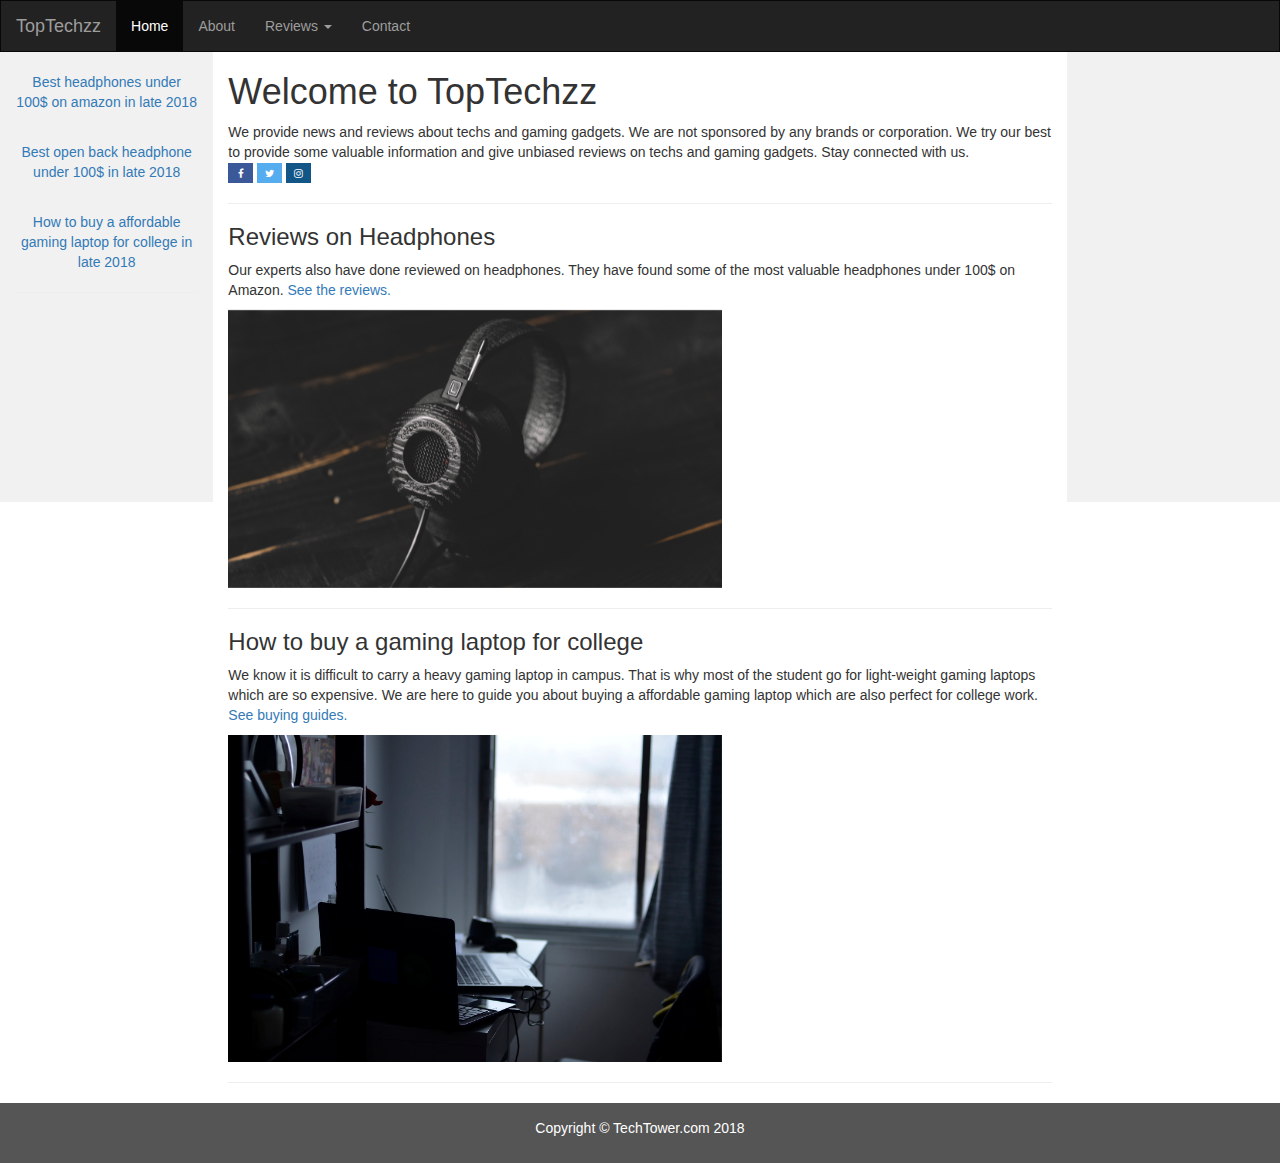
<file: index.html>
<!DOCTYPE html>
<html lang="en">
<head>
  <title>TopTechzz- Best tech reviews and buying guides</title>
  <meta charset="utf-8">
  <meta name="viewport" content="width=device-width, initial-scale=1">
  <link rel="stylesheet" href="https://maxcdn.bootstrapcdn.com/bootstrap/3.3.7/css/bootstrap.min.css">
  <script src="https://ajax.googleapis.com/ajax/libs/jquery/3.3.1/jquery.min.js"></script>
  <script src="https://maxcdn.bootstrapcdn.com/bootstrap/3.3.7/js/bootstrap.min.js"></script>
  <link rel="stylesheet" href="https://cdnjs.cloudflare.com/ajax/libs/font-awesome/4.7.0/css/font-awesome.min.css">
  <link href="html/css/style.css" rel="stylesheet" />
  <style>
    /* Remove the navbar's default margin-bottom and rounded borders */ 
    .navbar {
      margin-bottom: 0;
      border-radius: 0;
    }
    
    /* Set height of the grid so .sidenav can be 100% (adjust as needed) */
    .row.content {height: 450px}
    
    /* Set gray background color and 100% height */
    .sidenav {
      padding-top: 20px;
      background-color: #f1f1f1;
      height: 100%;
    }
    
    /* Set black background color, white text and some padding */
    footer {
      background-color: #555;
      color: white;
      padding: 15px;
    }
    
    /* On small screens, set height to 'auto' for sidenav and grid */
    @media screen and (max-width: 767px) {
      .sidenav {
        height: auto;
        padding: 15px;
      }
      .row.content {height:auto;} 
    }
  </style>
</head>
<body>

<nav class="navbar navbar-inverse">
  <div class="container-fluid">
    <div class="navbar-header">
      <button type="button" class="navbar-toggle" data-toggle="collapse" data-target="#myNavbar">
        <span class="icon-bar"></span>
        <span class="icon-bar"></span>
        <span class="icon-bar"></span>                        
      </button>
      <a class="navbar-brand" href="index.html">TopTechzz</a>
    </div>
    <div class="collapse navbar-collapse" id="myNavbar">
      <ul class="nav navbar-nav">
        <li class="active"><a href="index.html">Home</a></li>
        <li><a href="html/newabout.html">About</a></li>
        <li class="dropdown">
        <a class="dropdown-toggle" data-toggle="dropdown" href="#">Reviews
        <span class="caret"></span></a>
        <ul class="dropdown-menu">
          <li><a href="html/bestheadphones.html" id="linkcolor">Best headphones under 100$ <br>on amazon in late 2018</a></li>
		  <hr>
          <li><a href="html/bestopenbackheadphone.html" id="linkcolor">Best open-back headphone under <br>100$ on amazon in late 2018</a></li>
		  <hr>
          <li><a href="html/laptops.html" id="linkcolor">How to buy a affordable gaming laptop for college in late 2018</a></li>
		  <hr>
        </ul>
      </li>
        <li><a href="html/contracts.html">Contact</a></li>
      </ul>
      <ul  class="nav navbar-nav navbar-right">
        
      </ul>
    </div>
  </div>
</nav>
  
<div class="container-fluid text-center">    
  <div class="row content">
    <div class="col-sm-2 sidenav">
      <p><a href="html/bestheadphones.html">Best headphones under 100$ on amazon in late 2018 </a></p>
	  <br>
      <p><a href="html/bestopenbackheadphone.html">Best open back headphone under 100$ in late 2018 </a></p>
	  </br>
      <p><a href="html/laptops.html">How to buy a affordable gaming laptop for college in late 2018</a></p>
	  <hr>
    </div>
    <div class="col-sm-8 text-left"> 
      <h1>Welcome to TopTechzz</h1>
      <p>We provide news and reviews about techs and gaming gadgets. 
	  We are not sponsored by any brands or corporation. 
	  We try our best to provide some valuable information and give unbiased reviews 
	  on techs and gaming gadgets. Stay connected with us.<br>
	  <a href="https://www.facebook.com/toptechsandgaminggadgets/" class="fa fa-facebook"></a>
	  <a href="https://twitter.com/AndTechs" class="fa fa-twitter"></a>
	  <a href="https://www.instagram.com/_ctgg_" class="fa fa-instagram"></a></br></p>
	  <hr>
	  <h3>Reviews on Headphones</h3>
	  <p> Our experts also have done reviewed on headphones. They have found some of the most valuable headphones under 100$ on Amazon.<a href="bestheadphones.html"> See the reviews.<a></p> 
	  	<div class="container-responsive">
			<a href="bestheadphones.html"><img src="headphone.jpg" alt="Avatar" class="img-responsive"></a>
			<div class="middle">
				<div class="text"><a href="html/bestheadphones.html" style="color:white">See Reviews</a></div>
			</div>
	    </div>
		<hr>
	<h3>How to buy a gaming laptop for college</h3>
      <p>We know it is difficult to carry a heavy gaming laptop in campus. That is why most of the student go for light-weight gaming laptops which are so expensive. We are here to guide you about buying a affordable gaming laptop which are also perfect for college work.<a href="laptops.html"> See buying guides.</a></p>
	  <div class="container-responsive">
		<a href="#"><img src="img/home.jpeg" alt="Avatar" class="img-responsive"></a>
		<div class="middle">
			<div class="text"><a href="html/laptops.html" style="color:white">See Buying Guides</a></div>
		</div>
	  </div>
	  <hr>
    </div>
	<script type="text/javascript">
amzn_assoc_placement = "adunit0";
amzn_assoc_search_bar = "false";
amzn_assoc_tracking_id = "fahim4292-20";
amzn_assoc_ad_mode = "manual";
amzn_assoc_ad_type = "smart";
amzn_assoc_marketplace = "amazon";
amzn_assoc_region = "US";
amzn_assoc_title = "Best headphone picks";
amzn_assoc_asins = "B01E3SNO1G,B00L1LXOWS,B01M7NCT5O,B06WRMZZ45";
amzn_assoc_linkid = "ec575bc7cd4386356b178ba053d19e6e";
	</script>
	<script src="//z-na.amazon-adsystem.com/widgets/onejs?MarketPlace=US"></script>
    <div class="col-sm-2 sidenav">

  </div>
</div>
</div>

<footer class="container-fluid text-center">
  <p>Copyright &copy TechTower.com 2018</p>
</footer>

</body>
</html>
</file>
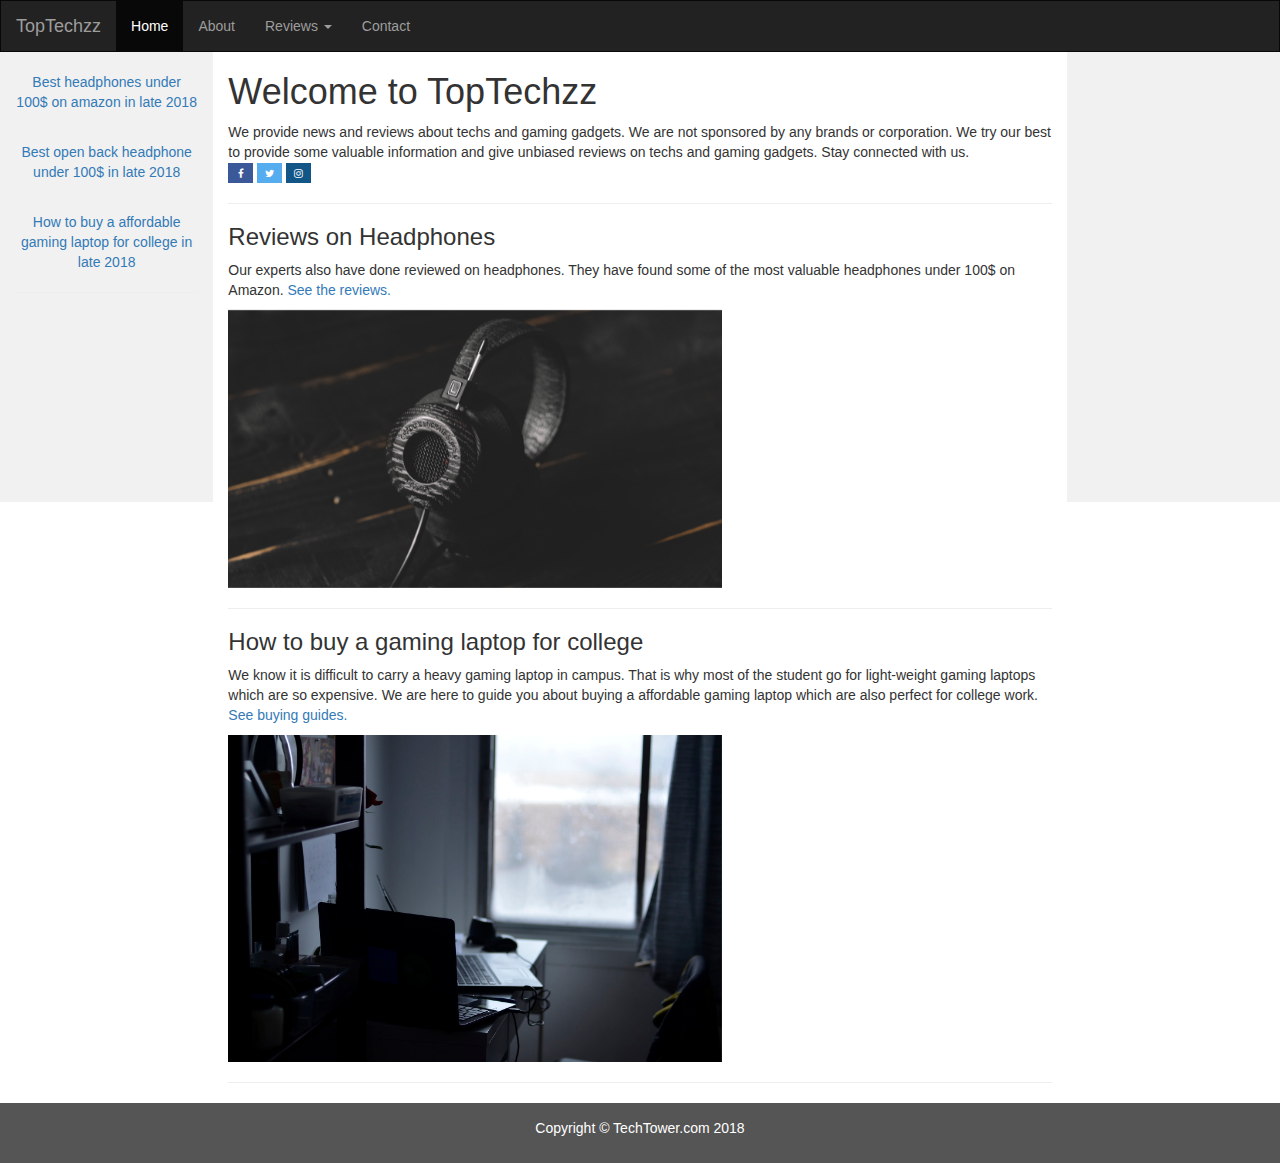
<file: html/index.html>
<!DOCTYPE html>
<html lang="en">
<head>
  <title>TopTechzz- Best tech reviews and buying guides</title>
  <meta charset="utf-8">
  <meta name="viewport" content="width=device-width, initial-scale=1">
  <link rel="stylesheet" href="https://maxcdn.bootstrapcdn.com/bootstrap/3.3.7/css/bootstrap.min.css">
  <script src="https://ajax.googleapis.com/ajax/libs/jquery/3.3.1/jquery.min.js"></script>
  <script src="https://maxcdn.bootstrapcdn.com/bootstrap/3.3.7/js/bootstrap.min.js"></script>
  <link rel="stylesheet" href="https://cdnjs.cloudflare.com/ajax/libs/font-awesome/4.7.0/css/font-awesome.min.css">
  <link href="css/style.css" rel="stylesheet" />
  <style>
    /* Remove the navbar's default margin-bottom and rounded borders */ 
    .navbar {
      margin-bottom: 0;
      border-radius: 0;
    }
    
    /* Set height of the grid so .sidenav can be 100% (adjust as needed) */
    .row.content {height: 450px}
    
    /* Set gray background color and 100% height */
    .sidenav {
      padding-top: 20px;
      background-color: #f1f1f1;
      height: 100%;
    }
    
    /* Set black background color, white text and some padding */
    footer {
      background-color: #555;
      color: white;
      padding: 15px;
    }
    
    /* On small screens, set height to 'auto' for sidenav and grid */
    @media screen and (max-width: 767px) {
      .sidenav {
        height: auto;
        padding: 15px;
      }
      .row.content {height:auto;} 
    }
  </style>
</head>
<body>

<nav class="navbar navbar-inverse">
  <div class="container-fluid">
    <div class="navbar-header">
      <button type="button" class="navbar-toggle" data-toggle="collapse" data-target="#myNavbar">
        <span class="icon-bar"></span>
        <span class="icon-bar"></span>
        <span class="icon-bar"></span>                        
      </button>
      <a class="navbar-brand" href="index.html">TopTechzz</a>
    </div>
    <div class="collapse navbar-collapse" id="myNavbar">
      <ul class="nav navbar-nav">
        <li class="active"><a href="index.html">Home</a></li>
        <li><a href="newabout.html">About</a></li>
        <li class="dropdown">
        <a class="dropdown-toggle" data-toggle="dropdown" href="#">Reviews
        <span class="caret"></span></a>
        <ul class="dropdown-menu">
          <li><a href="bestheadphones.html" id="linkcolor">Best headphones under 100$ <br>on amazon in late 2018</a></li>
		  <hr>
          <li><a href="bestopenbackheadphone.html" id="linkcolor">Best open-back headphone under <br>100$ on amazon in late 2018</a></li>
		  <hr>
          <li><a href="laptops.html" id="linkcolor">How to buy a affordable gaming laptop for college in late 2018</a></li>
		  <hr>
        </ul>
      </li>
        <li><a href="contracts.html">Contact</a></li>
      </ul>
      <ul  class="nav navbar-nav navbar-right">
        
      </ul>
    </div>
  </div>
</nav>
  
<div class="container-fluid text-center">    
  <div class="row content">
    <div class="col-sm-2 sidenav">
      <p><a href="bestheadphones.html">Best headphones under 100$ on amazon in late 2018 </a></p>
	  <br>
      <p><a href="bestopenbackheadphone.html">Best open back headphone under 100$ in late 2018 </a></p>
	  </br>
      <p><a href="laptops.html">How to buy a affordable gaming laptop for college in late 2018</a></p>
	  <hr>
    </div>
    <div class="col-sm-8 text-left"> 
      <h1>Welcome to TopTechzz</h1>
      <p>We provide news and reviews about techs and gaming gadgets. 
	  We are not sponsored by any brands or corporation. 
	  We try our best to provide some valuable information and give unbiased reviews 
	  on techs and gaming gadgets. Stay connected with us.<br>
	  <a href="https://www.facebook.com/toptechsandgaminggadgets/" class="fa fa-facebook"></a>
	  <a href="https://twitter.com/AndTechs" class="fa fa-twitter"></a>
	  <a href="https://www.instagram.com/_ctgg_" class="fa fa-instagram"></a></br></p>
	  <hr>
	  <h3>Reviews on Headphones</h3>
	  <p> Our experts also have done reviewed on headphones. They have found some of the most valuable headphones under 100$ on Amazon.<a href="bestheadphones.html"> See the reviews.<a></p> 
	  	<div class="container-responsive">
			<a href="bestheadphones.html"><img src="headphone.jpg" alt="Avatar" class="img-responsive"></a>
			<div class="middle">
				<div class="text"><a href="bestheadphones.html" style="color:white">See Reviews</a></div>
			</div>
	    </div>
		<hr>
	<h3>How to buy a gaming laptop for college</h3>
      <p>We know it is difficult to carry a heavy gaming laptop in campus. That is why most of the student go for light-weight gaming laptops which are so expensive. We are here to guide you about buying a affordable gaming laptop which are also perfect for college work.<a href="laptops.html"> See buying guides.</a></p>
	  <div class="container-responsive">
		<a href="#"><img src="img/home.jpeg" alt="Avatar" class="img-responsive"></a>
		<div class="middle">
			<div class="text"><a href="laptops.html" style="color:white">See Buying Guides</a></div>
		</div>
	  </div>
	  <hr>
    </div>
	
    <div class="col-sm-2 sidenav">
      <script type="text/javascript">
amzn_assoc_placement = "adunit0";
amzn_assoc_search_bar = "true";
amzn_assoc_tracking_id = "fahim4292-20";
amzn_assoc_search_bar_position = "bottom";
amzn_assoc_ad_mode = "search";
amzn_assoc_ad_type = "smart";
amzn_assoc_marketplace = "amazon";
amzn_assoc_region = "US";
amzn_assoc_title = "Shop Related Products";
amzn_assoc_default_search_phrase = "headphones";
amzn_assoc_default_category = "Electronics";
amzn_assoc_linkid = "78c97d19106bb1ee9aaa662682aa8496";
amzn_assoc_default_browse_node = "172282";
</script>
<script src="//z-na.amazon-adsystem.com/widgets/onejs?MarketPlace=US"></script>
  </div>
</div>
</div>

<footer class="container-fluid text-center">
  <p>Copyright &copy TechTower.com 2018</p>
</footer>

</body>
</html>
</file>
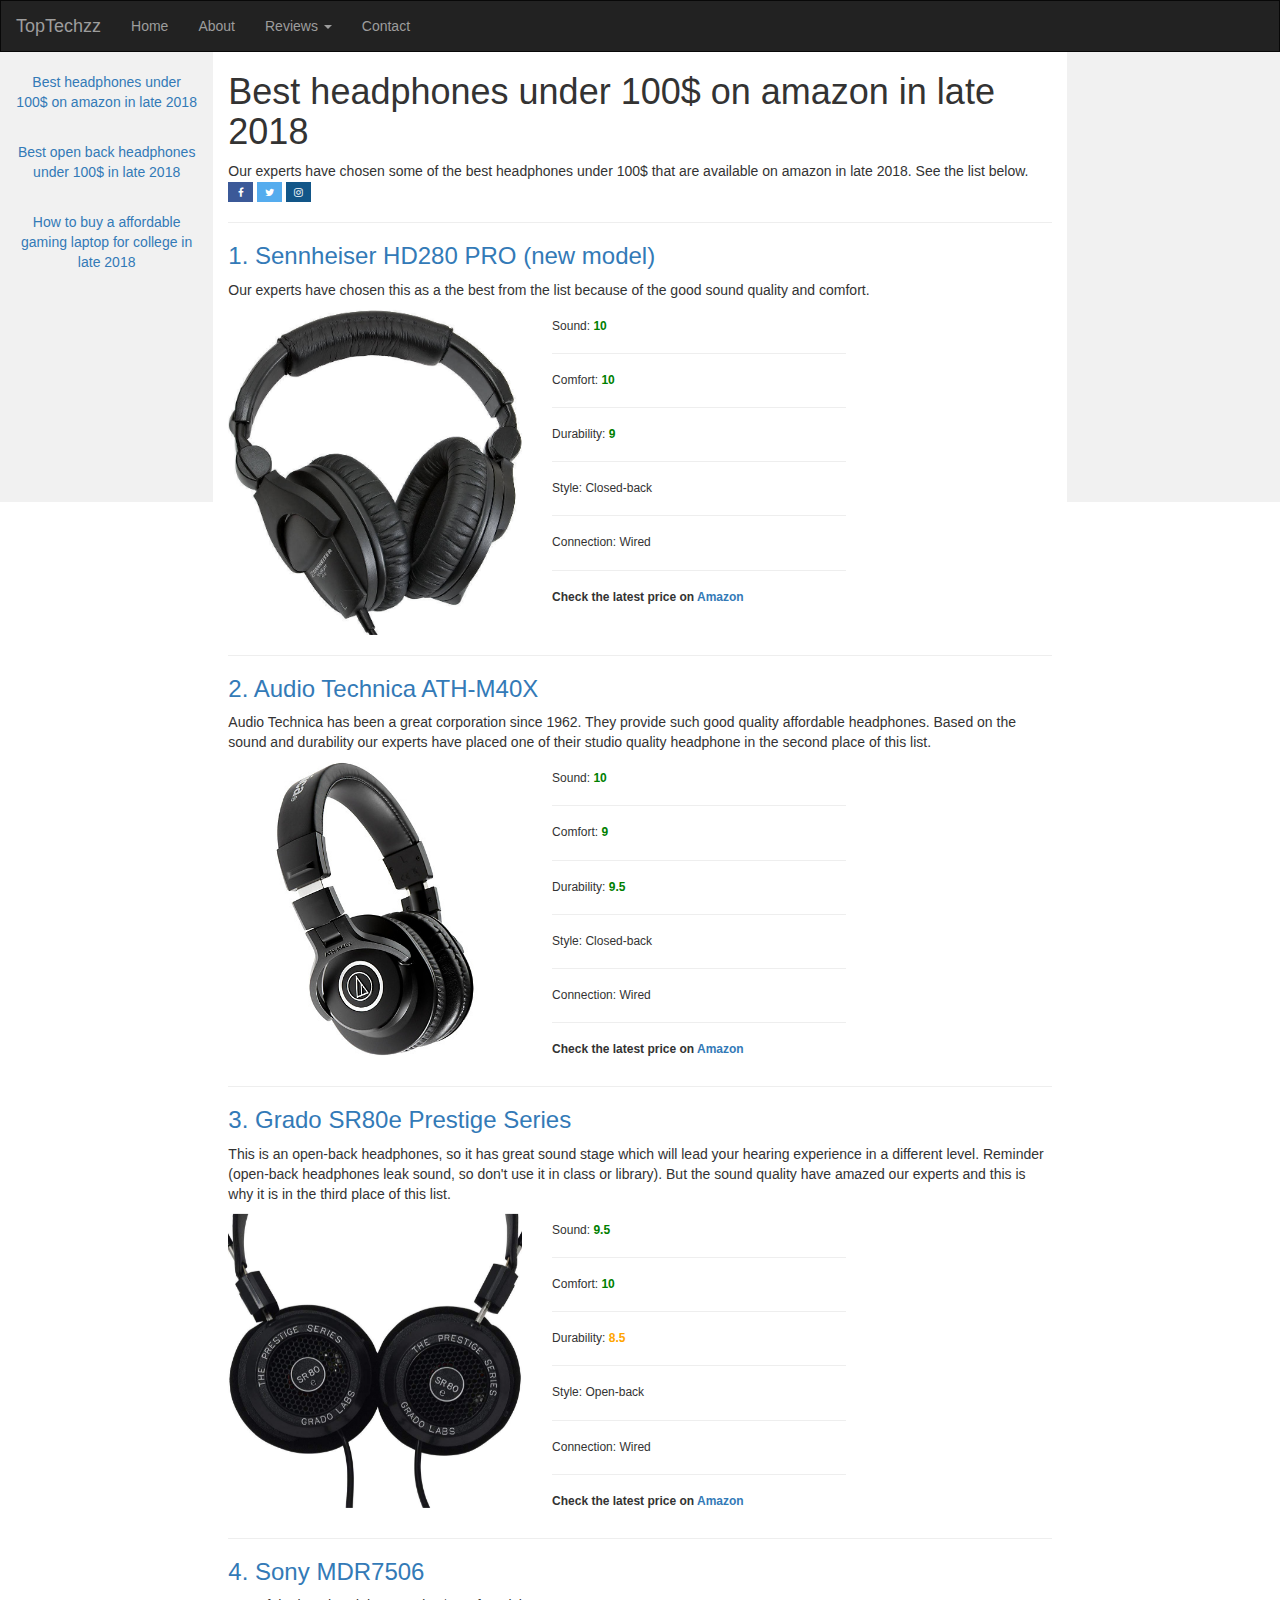
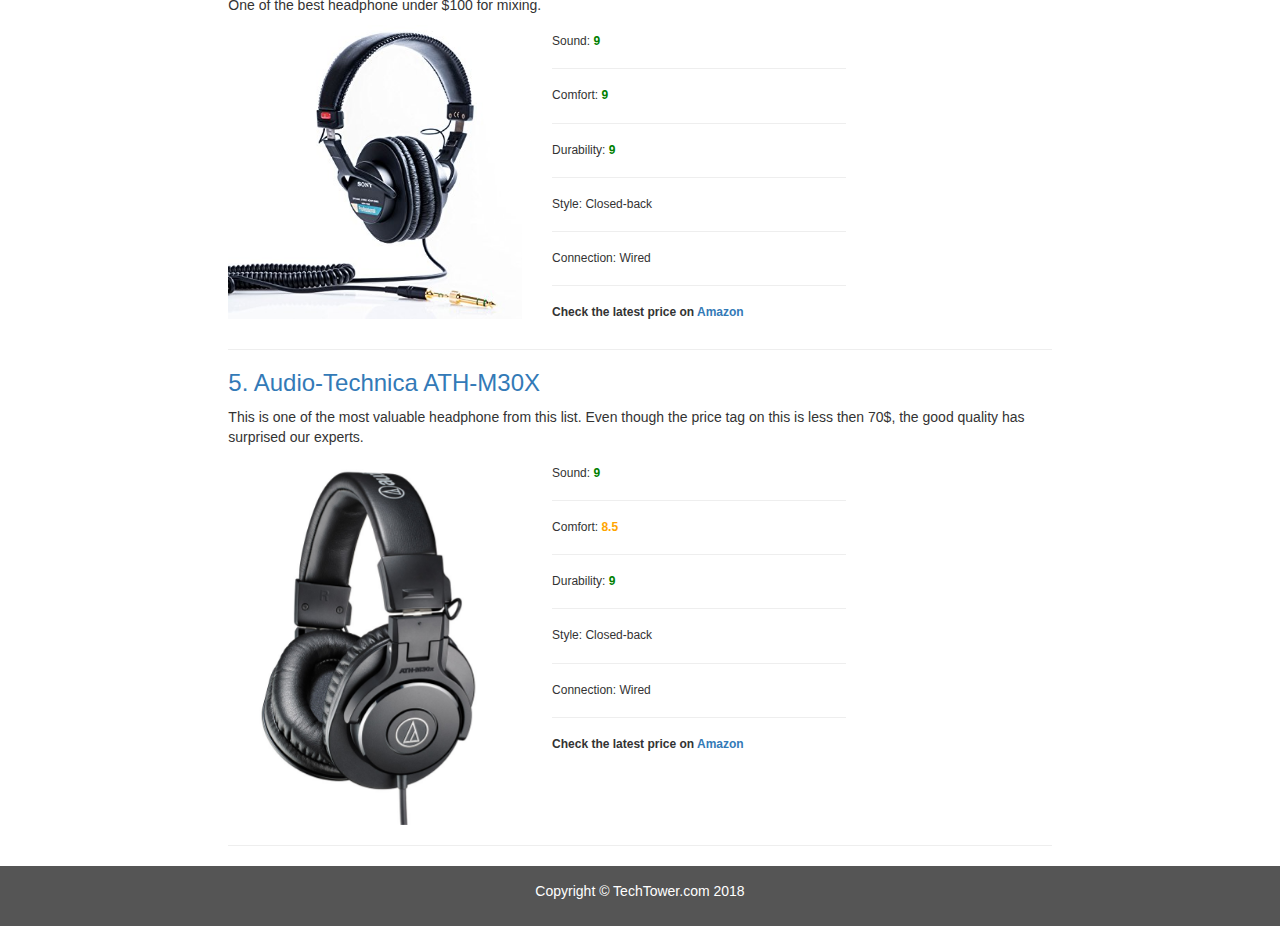
<file: html/bestheadphones.html>
<!DOCTYPE html>
<html lang="en">
<head>
  <title>Best headphones under 100$ on amazon in late 2018 </title>
  <meta charset="utf-8">
  <meta name="viewport" content="width=device-width, initial-scale=1">
  <link rel="stylesheet" href="https://maxcdn.bootstrapcdn.com/bootstrap/3.3.7/css/bootstrap.min.css">
  <script src="https://ajax.googleapis.com/ajax/libs/jquery/3.3.1/jquery.min.js"></script>
  <script src="https://maxcdn.bootstrapcdn.com/bootstrap/3.3.7/js/bootstrap.min.js"></script>
  <link rel="stylesheet" href="https://cdnjs.cloudflare.com/ajax/libs/font-awesome/4.7.0/css/font-awesome.min.css">
  <link href="css/bestheadphones.css" rel="stylesheet" />
  <style>
    /* Remove the navbar's default margin-bottom and rounded borders */ 
    .navbar {
      margin-bottom: 0;
      border-radius: 0;
    }
    
    /* Set height of the grid so .sidenav can be 100% (adjust as needed) */
    .row.content {height: 450px}
    
    /* Set gray background color and 100% height */
    .sidenav {
      padding-top: 20px;
      background-color: #f1f1f1;
      height: 100%;
    }
    
    /* Set black background color, white text and some padding */
    footer {
      background-color: #555;
      color: white;
      padding: 15px;
    }
    
    /* On small screens, set height to 'auto' for sidenav and grid */
    @media screen and (max-width: 767px) {
      .sidenav {
        height: auto;
        padding: 15px;
      }
      .row.content {height:auto;} 
    }
  </style>
</head>
<body>
<nav class="navbar navbar-inverse">
  <div class="container-fluid">
    <div class="navbar-header">
      <button type="button" class="navbar-toggle" data-toggle="collapse" data-target="#myNavbar">
        <span class="icon-bar"></span>
        <span class="icon-bar"></span>
        <span class="icon-bar"></span>                        
      </button>
      <a class="navbar-brand" href="index.html">TopTechzz</a>
    </div>
    <div class="collapse navbar-collapse" id="myNavbar">
      <ul class="nav navbar-nav">
        <li><a href="index.html">Home</a></li>
        <li><a href="newabout.html">About</a></li>
        <li class="dropdown">
        <a class="dropdown-toggle" data-toggle="dropdown" href="#">Reviews
        <span class="caret"></span></a>
        <ul class="dropdown-menu">
          <li><a href="bestheadphones.html" id="linkcolor">Best headphones under 100$ <br>on amazon in late 2018</a></li>
		  <hr>
          <li><a href="bestopenbackheadphone.html" id="linkcolor">Best open-back headphone under <br>100$ on amazon in late 2018</a></li>
		  <hr>
          <li><a href="laptops.html" id="linkcolor">How to buy a affordable gaming laptop for college in late 2018</a></li>
		  <hr>
        </ul>
      </li>
        <li><a href="contracts.html">Contact</a></li>
      </ul>
      <ul  class="nav navbar-nav navbar-right">
        
      </ul>
    </div>
  </div>
</nav>
<div class="container-fluid text-center">    
  <div class="row content">
    <div class="col-sm-2 sidenav">
      <p><a href="bestheadphones.html">Best headphones under 100$ on amazon in late 2018 </a></p>
	  <br>
      <p><a href="bestopenbackheadphone.html">Best open back headphones under 100$ in late 2018 </a></p>
	  </br>
      <p><a href="laptops.html">How to buy a affordable gaming laptop for college in late 2018</a></p>
    </div>
    <div class="col-sm-8 text-left"> 
      <h1>Best headphones under 100$ on amazon in late 2018 </h1>
	  <p>Our experts have chosen some of the best headphones under 100$ that are available on amazon in late 2018.
	  See the list below.<br>
	  <a href="https://www.facebook.com/toptechsandgaminggadgets/" class="fa fa-facebook"></a>
	  <a href="https://twitter.com/AndTechs" class="fa fa-twitter"></a>
	  <a href="https://www.instagram.com/_ctgg_" class="fa fa-instagram"></a></br></p>
      <hr>
      <h3><a href="https://www.amazon.com/gp/product/B000065BPB/ref=as_li_tl?ie=UTF8&camp=1789&creative=9325&creativeASIN=B000065BPB&linkCode=as2&tag=fahim4292-20&linkId=446fb394a68bd5a0684ba7728aa25877">1. Sennheiser HD280 PRO (new model)</a></h3>
      <p>Our experts have chosen this as a the best from the list because of the good sound quality and comfort.</p>
	  <div class="container-responsive">
		<div class="row">
		<div class="col-sm-6">
		<a href="https://www.amazon.com/gp/product/B000065BPB/ref=as_li_tl?ie=UTF8&camp=1789&creative=9325&creativeASIN=B000065BPB&linkCode=as2&tag=fahim4292-20&linkId=446fb394a68bd5a0684ba7728aa25877"><img src="headphones/sennheiser280.jpg" alt="SennheiserHD280pro" class="img-responsive"> </a>
		<div class="middle">
			<div class="text"><a href="https://www.amazon.com/gp/product/B000065BPB/ref=as_li_tl?ie=UTF8&camp=1789&creative=9325&creativeASIN=B000065BPB&linkCode=as2&tag=fahim4292-20&linkId=446fb394a68bd5a0684ba7728aa25877" style="color:white">See price on Amazon</a></div>
		</div>
		</div>
		<div class="col-sm-6">
		<h6>Sound: <font color="green"><strong>10</strong></font></h4>
		<hr>
		<h6>Comfort: <font color="green"><strong>10</strong></font></h4>
		<hr>
		<h6>Durability: <font color="green"><strong>9</strong></font></h4>
		<hr>
		<h6>Style: Closed-back</h4>
		<hr>
		<h6>Connection: Wired</h4>
		<hr>
		<h6><strong>Check the latest price on <a href="https://www.amazon.com/gp/product/B000065BPB/ref=as_li_tl?ie=UTF8&camp=1789&creative=9325&creativeASIN=B000065BPB&linkCode=as2&tag=fahim4292-20&linkId=446fb394a68bd5a0684ba7728aa25877"> Amazon</a></strong></h4>
		
		</div>
		</div>
	   
	  </div>
	  <hr>
	  <h3><a href="https://www.amazon.com/gp/product/B00HVLUR54/ref=as_li_qf_asin_il_tl?ie=UTF8&tag=fahim4292-20&creative=9325&linkCode=as2&creativeASIN=B00HVLUR54&linkId=eaaefd129734ad435bab054f043f48e7">2. Audio Technica ATH-M40X</a></h3>
	  <p> Audio Technica has been a great corporation since 1962. They provide such good quality affordable headphones. Based on the sound and durability our experts have placed one of their studio quality headphone in the second place of this list.</p> 
	  	<div class="container-responsive">
		<div class="row">
		<div class="col-sm-6">
		<a href="https://www.amazon.com/gp/product/B00HVLUR54/ref=as_li_qf_asin_il_tl?ie=UTF8&tag=fahim4292-20&creative=9325&linkCode=as2&creativeASIN=B00HVLUR54&linkId=eaaefd129734ad435bab054f043f48e7"><img src="headphones/audiotechniacam40x.jpg" alt="Audio-TechnicaATH-M40X" class="img-responsive"> </a>
		<div class="middle">
			<div class="text"><a href="https://www.amazon.com/gp/product/B00HVLUR54/ref=as_li_qf_asin_il_tl?ie=UTF8&tag=fahim4292-20&creative=9325&linkCode=as2&creativeASIN=B00HVLUR54&linkId=eaaefd129734ad435bab054f043f48e7" style="color:white">See price on Amazon</a></div>
		</div>
		</div>
		<div class="col-sm-6">
		<h6>Sound: <font color="green"><strong>10</strong></font></h4>
		<hr>
		<h6>Comfort: <font color="green"><strong>9</strong></font></h4>
		<hr>
		<h6>Durability: <font color="green"><strong>9.5</strong></font></h4>
		<hr>
		<h6>Style: Closed-back</h4>
		<hr>
		<h6>Connection: Wired</h4>
		<hr>
		<h6><strong>Check the latest price on <a href="https://www.amazon.com/gp/product/B00HVLUR54/ref=as_li_qf_asin_il_tl?ie=UTF8&tag=fahim4292-20&creative=9325&linkCode=as2&creativeASIN=B00HVLUR54&linkId=eaaefd129734ad435bab054f043f48e7"> Amazon</a></strong></h4>
		
		</div>
		</div>
	    </div>
		<hr>
		<h3><a href="https://www.amazon.com/gp/product/B00L1LXOWS/ref=as_li_qf_asin_il_tl?ie=UTF8&tag=fahim4292-20&creative=9325&linkCode=as2&creativeASIN=B00L1LXOWS&linkId=fe478a213ef74ce3025d7cc6ece02076">3. Grado SR80e Prestige Series</a></h3>
		<p> This is an open-back headphones, so it has great sound stage which will lead your hearing experience in a different level. Reminder (open-back headphones leak sound, so don't use it in class or library). But the sound quality have amazed our experts and this is why it is in the third place of this list.</p> 
	  	<div class="container-responsive">
		<div class="row">
		<div class="col-sm-6">
		<a href="https://www.amazon.com/gp/product/B00L1LXOWS/ref=as_li_qf_asin_il_tl?ie=UTF8&tag=fahim4292-20&creative=9325&linkCode=as2&creativeASIN=B00L1LXOWS&linkId=fe478a213ef74ce3025d7cc6ece02076"><img src="headphones/grado.jpg" alt="GradoSR80" class="img-responsive"> </a>
		<div class="middle">
			<div class="text"><a href="https://www.amazon.com/gp/product/B00L1LXOWS/ref=as_li_qf_asin_il_tl?ie=UTF8&tag=fahim4292-20&creative=9325&linkCode=as2&creativeASIN=B00L1LXOWS&linkId=fe478a213ef74ce3025d7cc6ece02076" style="color:white">See price on Amazon</a></div>
		</div>
		</div>
		<div class="col-sm-6">
		<h6>Sound: <font color="green"><strong>9.5</strong></font></h4>
		<hr>
		<h6>Comfort: <font color="green"><strong>10</strong></font></h4>
		<hr>
		<h6>Durability: <font color="orange"><strong>8.5</strong></font></h4>
		<hr>
		<h6>Style: Open-back</h4>
		<hr>
		<h6>Connection: Wired</h4>
		<hr>
		<h6><strong>Check the latest price on <a href="https://www.amazon.com/gp/product/B00L1LXOWS/ref=as_li_qf_asin_il_tl?ie=UTF8&tag=fahim4292-20&creative=9325&linkCode=as2&creativeASIN=B00L1LXOWS&linkId=fe478a213ef74ce3025d7cc6ece02076"> Amazon</a></strong></h4>
		
		</div>
		</div>
	    </div>
		<hr>
		<h3><a href="https://www.amazon.com/gp/product/B000AJIF4E/ref=as_li_qf_asin_il_tl?ie=UTF8&tag=fahim4292-20&creative=9325&linkCode=as2&creativeASIN=B000AJIF4E&linkId=7758af94f6995ced86eaaaf5b5ebbe9e">4. Sony MDR7506</a></h3>
		<p>One of the best headphone under $100 for mixing.</p> 
	  	<div class="container-responsive">
		<div class="row">
		<div class="col-sm-6">
		<a href="https://www.amazon.com/gp/product/B000AJIF4E/ref=as_li_qf_asin_il_tl?ie=UTF8&tag=fahim4292-20&creative=9325&linkCode=as2&creativeASIN=B000AJIF4E&linkId=7758af94f6995ced86eaaaf5b5ebbe9e"><img src="headphones/sonymdr.jpg" alt="SonyMDR7506" class="img-responsive"> </a>
		<div class="middle">
			<div class="text"><a href="https://www.amazon.com/gp/product/B000AJIF4E/ref=as_li_qf_asin_il_tl?ie=UTF8&tag=fahim4292-20&creative=9325&linkCode=as2&creativeASIN=B000AJIF4E&linkId=7758af94f6995ced86eaaaf5b5ebbe9e" style="color:white">See price on Amazon</a></div>
		</div>
		</div>
		<div class="col-sm-6">
		<h6>Sound: <font color="green"><strong>9</strong></font></h4>
		<hr>
		<h6>Comfort: <font color="green"><strong>9</strong></font></h4>
		<hr>
		<h6>Durability: <font color="green"><strong>9</strong></font></h4>
		<hr>
		<h6>Style: Closed-back</h4>
		<hr>
		<h6>Connection: Wired</h4>
		<hr>
		<h6><strong>Check the latest price on <a href="https://www.amazon.com/gp/product/B000AJIF4E/ref=as_li_qf_asin_il_tl?ie=UTF8&tag=fahim4292-20&creative=9325&linkCode=as2&creativeASIN=B000AJIF4E&linkId=7758af94f6995ced86eaaaf5b5ebbe9e"> Amazon</a></strong></h4>
		
		</div>
		</div>
	    </div>
		<hr>
		<h3><a href="https://www.amazon.com/gp/product/B00HVLUQW8/ref=as_li_qf_asin_il_tl?ie=UTF8&tag=fahim4292-20&creative=9325&linkCode=as2&creativeASIN=B00HVLUQW8&linkId=0790180af050037ed129d6842e44402d">5. Audio-Technica ATH-M30X</a></h3>
		<p>This is one of the most valuable headphone from this list. Even though the price tag on this is less then 70$, the good quality has surprised our experts.</p> 
	  	<div class="container-responsive">
		<div class="row">
		<div class="col-sm-6">
		<a href="https://www.amazon.com/gp/product/B00HVLUQW8/ref=as_li_qf_asin_il_tl?ie=UTF8&tag=fahim4292-20&creative=9325&linkCode=as2&creativeASIN=B00HVLUQW8&linkId=0790180af050037ed129d6842e44402d"><img src="headphones/m30x.jpg" alt="Audio-TechnicaATH-M30X" class="img-responsive"> </a>
		<div class="middle">
			<div class="text"><a href="https://www.amazon.com/gp/product/B00HVLUQW8/ref=as_li_qf_asin_il_tl?ie=UTF8&tag=fahim4292-20&creative=9325&linkCode=as2&creativeASIN=B00HVLUQW8&linkId=0790180af050037ed129d6842e44402d" style="color:white">See price on Amazon</a></div>
		</div>
		</div>
		<div class="col-sm-6">
		<h6>Sound: <font color="green"><strong>9</strong></font></h4>
		<hr>
		<h6>Comfort: <font color="orange"><strong>8.5</strong></font></h4>
		<hr>
		<h6>Durability: <font color="green"><strong>9</strong></font></h4>
		<hr>
		<h6>Style: Closed-back</h4>
		<hr>
		<h6>Connection: Wired</h4>
		<hr>
		<h6><strong>Check the latest price on <a href="https://www.amazon.com/gp/product/B00HVLUQW8/ref=as_li_qf_asin_il_tl?ie=UTF8&tag=fahim4292-20&creative=9325&linkCode=as2&creativeASIN=B00HVLUQW8&linkId=0790180af050037ed129d6842e44402d"> Amazon</a></strong></h4>
		
		</div>
		</div>
	    </div>
		<hr>
    </div>
	
    <div class="col-sm-2 sidenav">
		      <script type="text/javascript">
amzn_assoc_placement = "adunit0";
amzn_assoc_search_bar = "true";
amzn_assoc_tracking_id = "fahim4292-20";
amzn_assoc_search_bar_position = "bottom";
amzn_assoc_ad_mode = "search";
amzn_assoc_ad_type = "smart";
amzn_assoc_marketplace = "amazon";
amzn_assoc_region = "US";
amzn_assoc_title = "Shop Related Products";
amzn_assoc_default_search_phrase = "headphones";
amzn_assoc_default_category = "Electronics";
amzn_assoc_linkid = "78c97d19106bb1ee9aaa662682aa8496";
amzn_assoc_default_browse_node = "172282";
</script>
<script src="//z-na.amazon-adsystem.com/widgets/onejs?MarketPlace=US"></script>
    </div>
  </div>
</div>

<footer class="container-fluid text-center">
  <p>Copyright &copy TechTower.com 2018</p>
</footer>
</body>
</html>
</file>
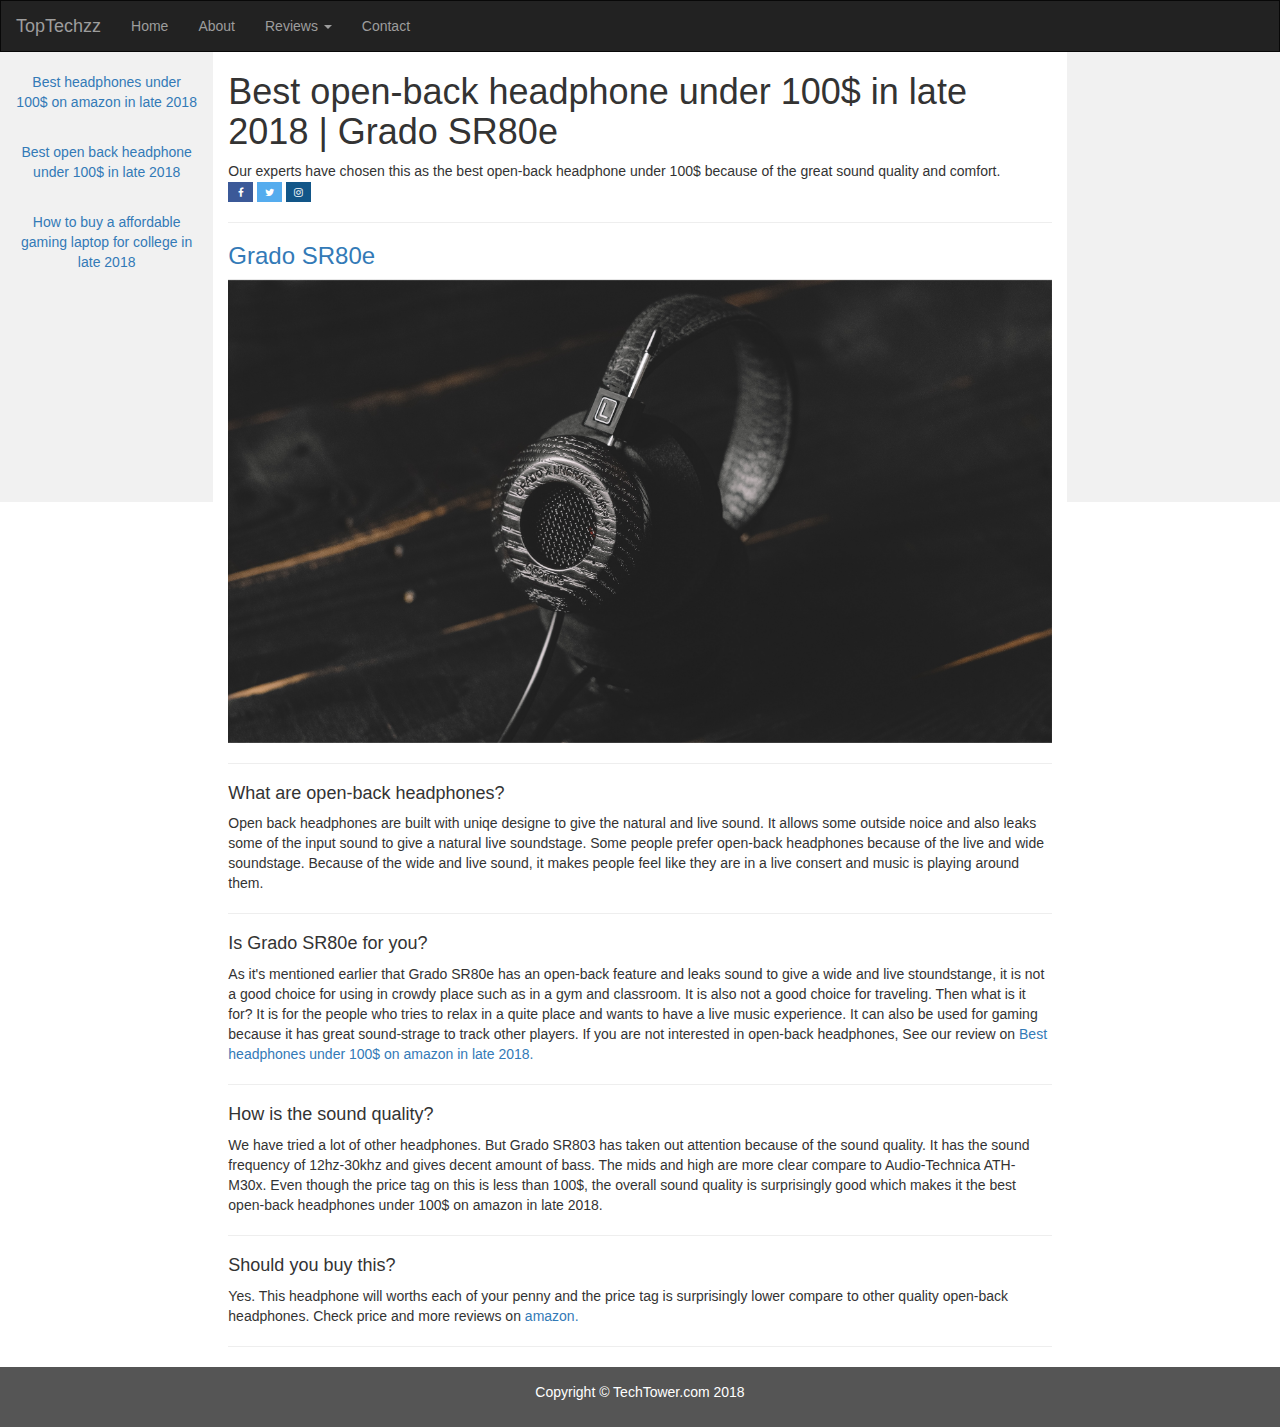
<file: html/bestopenbackheadphone.html>
<!DOCTYPE html>
<html lang="en">
<head>
  <title>Best open-back headphone under 100$ in late 2018 | Grado SR80e</title>
  <meta charset="utf-8">
  <meta name="viewport" content="width=device-width, initial-scale=1">
  <link rel="stylesheet" href="https://maxcdn.bootstrapcdn.com/bootstrap/3.3.7/css/bootstrap.min.css">
  <script src="https://ajax.googleapis.com/ajax/libs/jquery/3.3.1/jquery.min.js"></script>
  <script src="https://maxcdn.bootstrapcdn.com/bootstrap/3.3.7/js/bootstrap.min.js"></script>
  <link rel="stylesheet" href="https://cdnjs.cloudflare.com/ajax/libs/font-awesome/4.7.0/css/font-awesome.min.css">
  <link href="css/openbackheadphone.css" rel="stylesheet" />
  <style>
    /* Remove the navbar's default margin-bottom and rounded borders */ 
    .navbar {
      margin-bottom: 0;
      border-radius: 0;
    }
    
    /* Set height of the grid so .sidenav can be 100% (adjust as needed) */
    .row.content {height: 450px}
    
    /* Set gray background color and 100% height */
    .sidenav {
      padding-top: 20px;
      background-color: #f1f1f1;
      height: 100%;
    }
    
    /* Set black background color, white text and some padding */
    footer {
      background-color: #555;
      color: white;
      padding: 15px;
    }
    
    /* On small screens, set height to 'auto' for sidenav and grid */
    @media screen and (max-width: 767px) {
      .sidenav {
        height: auto;
        padding: 15px;
      }
      .row.content {height:auto;} 
    }
  </style>
</head>
<body>

<nav class="navbar navbar-inverse">
  <div class="container-fluid">
    <div class="navbar-header">
      <button type="button" class="navbar-toggle" data-toggle="collapse" data-target="#myNavbar">
        <span class="icon-bar"></span>
        <span class="icon-bar"></span>
        <span class="icon-bar"></span>                        
      </button>
      <a class="navbar-brand" href="index.html">TopTechzz</a>
    </div>
    <div class="collapse navbar-collapse" id="myNavbar">
      <ul class="nav navbar-nav">
        <li><a href="index.html">Home</a></li>
        <li><a href="newabout.html">About</a></li>
        <li class="dropdown">
        <a class="dropdown-toggle" data-toggle="dropdown" href="#">Reviews
        <span class="caret"></span></a>
        <ul class="dropdown-menu">
          <li><a href="bestheadphones.html" id="linkcolor">Best headphones under 100$ <br>on amazon in late 2018</a></li>
		  <hr>
          <li><a href="bestopenbackheadphone.html" id="linkcolor">Best open-back headphone under <br>100$ on amazon in late 2018</a></li>
		  <hr>
          <li><a href="laptops.html" id="linkcolor">How to buy a affordable gaming laptop for college in late 2018</a></li>
		  <hr>
        </ul>
      </li>
        <li><a href="contracts.html">Contact</a></li>
      </ul>
      <ul  class="nav navbar-nav navbar-right">
        
      </ul>
    </div>
  </div>
</nav>
  
<div class="container-fluid text-center">    
  <div class="row content">
    <div class="col-sm-2 sidenav">
      <p><a href="bestheadphones.html">Best headphones under 100$ on amazon in late 2018 </a></p>
	  <br>
      <p><a href="bestopenbackheadphone.html">Best open back headphone under 100$ in late 2018 </a></p>
	  </br>
      <p><a href="laptops.html">How to buy a affordable gaming laptop for college in late 2018</a></p>
    </div>
    <div class="col-sm-8 text-left"> 
      <h1>Best open-back headphone under 100$ in late 2018 | Grado SR80e</h1>
      <p>Our experts have chosen this as the best open-back headphone under 100$ because of the great sound quality and comfort.<br>
	  <a href="https://www.facebook.com/toptechsandgaminggadgets/" class="fa fa-facebook"></a>
	  <a href="https://twitter.com/AndTechs" class="fa fa-twitter"></a>
	  <a href="https://www.instagram.com/_ctgg_" class="fa fa-instagram"></a></br></p>
	  <hr>
	  <h3><a href="https://www.amazon.com/gp/product/B00L1LXOWS/ref=as_li_qf_asin_il_tl?ie=UTF8&tag=fahim4292-20&creative=9325&linkCode=as2&creativeASIN=B00L1LXOWS&linkId=fe478a213ef74ce3025d7cc6ece02076">Grado SR80e</a></h3>
	  	<div class="container-responsive">
			<a href="https://www.amazon.com/gp/product/B00L1LXOWS/ref=as_li_qf_asin_il_tl?ie=UTF8&tag=fahim4292-20&creative=9325&linkCode=as2&creativeASIN=B00L1LXOWS&linkId=fe478a213ef74ce3025d7cc6ece02076"><img src="headphone.jpg" alt="Avatar" class="img-responsive"></a>
			<div class="middle">
				<div class="text"><a href="https://www.amazon.com/gp/product/B00L1LXOWS/ref=as_li_qf_asin_il_tl?ie=UTF8&tag=fahim4292-20&creative=9325&linkCode=as2&creativeASIN=B00L1LXOWS&linkId=fe478a213ef74ce3025d7cc6ece02076" style="color:white">See latest price on Amazon</a></div>
			</div>
	    </div>
		<hr>
	<h4>What are open-back headphones?</h4>
      <p>Open back headphones are built with uniqe designe to give the natural and live sound. It allows some outside noice and also leaks some of the input sound to give a natural live soundstage. Some people prefer open-back headphones because of the live and wide soundstage. Because of the wide and live sound, it makes people feel like they are in a live consert and music is playing around them.</p>
	  <hr>
	<h4>Is Grado SR80e for you?</h4>
	<p>As it's mentioned earlier that Grado SR80e has an open-back feature and leaks sound to give a wide and live stoundstange, it is not a good choice for using in crowdy place such as in a gym and classroom. It is also not a good choice for traveling. Then what is it for? It is for the people who tries to relax in a quite place and wants to have a live music experience. It can also be used for gaming because it has great sound-strage to track other players. If you are not interested in open-back headphones, See our review on <a href="bestheadphones.html">Best headphones under 100$ on amazon in late 2018.</a></p>
    <hr>
	<h4>How is the sound quality?</h4>
	<p>We have tried a lot of other headphones. But Grado SR803 has taken out attention because of the sound quality. It has the sound frequency of 12hz-30khz and gives decent amount of bass. The mids and high are more clear compare to Audio-Technica ATH-M30x. Even though the price tag on this is less than 100$, the overall sound quality is surprisingly good which makes  it the best open-back headphones under 100$ on amazon in late 2018.</p>
	<hr>
	<h4> Should you buy this?</h4>
	<p>Yes. This headphone will worths each of your penny and the price tag is surprisingly lower compare to other quality open-back headphones. Check price and more reviews on<a href="https://www.amazon.com/gp/product/B00L1LXOWS/ref=as_li_qf_asin_il_tl?ie=UTF8&tag=fahim4292-20&creative=9325&linkCode=as2&creativeASIN=B00L1LXOWS&linkId=fe478a213ef74ce3025d7cc6ece02076"> amazon.</a></p>
	<hr>
	</div>
	
    <div class="col-sm-2 sidenav">
		      <script type="text/javascript">
amzn_assoc_placement = "adunit0";
amzn_assoc_search_bar = "true";
amzn_assoc_tracking_id = "fahim4292-20";
amzn_assoc_search_bar_position = "bottom";
amzn_assoc_ad_mode = "search";
amzn_assoc_ad_type = "smart";
amzn_assoc_marketplace = "amazon";
amzn_assoc_region = "US";
amzn_assoc_title = "Shop Related Products";
amzn_assoc_default_search_phrase = "headphones";
amzn_assoc_default_category = "Electronics";
amzn_assoc_linkid = "78c97d19106bb1ee9aaa662682aa8496";
amzn_assoc_default_browse_node = "172282";
</script>
<script src="//z-na.amazon-adsystem.com/widgets/onejs?MarketPlace=US"></script>
    </div>
  </div>
</div>

<footer class="container-fluid text-center">
  <p>Copyright &copy TechTower.com 2018</p>
</footer>

</body>
</html>
</file>
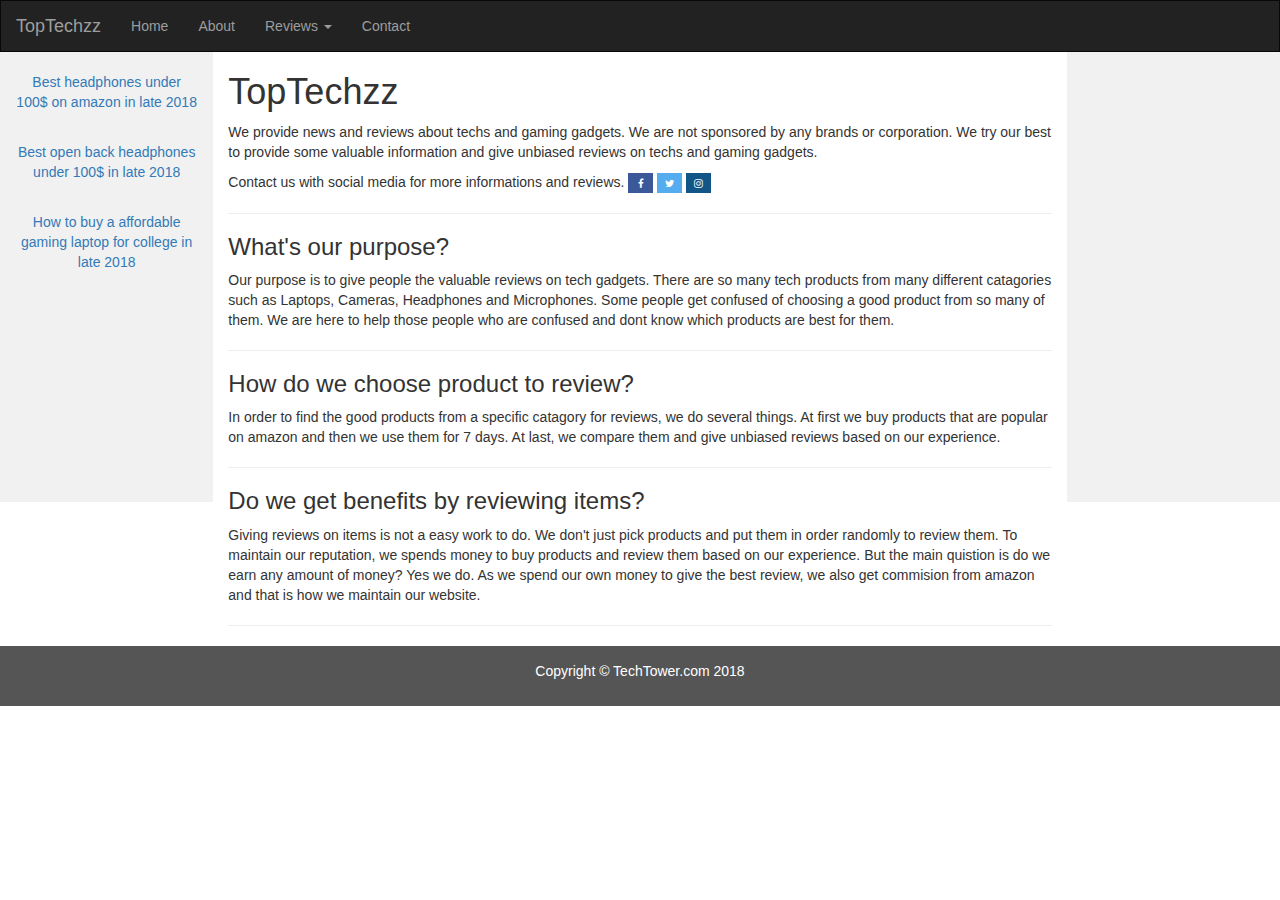
<file: html/contracts.html>
<!DOCTYPE html>
<html lang="en">
<head>
  <title>TechTower- Best reviews and guides about techs</title>
  <meta charset="utf-8">
  <meta name="viewport" content="width=device-width, initial-scale=1">
  <link rel="stylesheet" href="https://maxcdn.bootstrapcdn.com/bootstrap/3.3.7/css/bootstrap.min.css">
  <script src="https://ajax.googleapis.com/ajax/libs/jquery/3.3.1/jquery.min.js"></script>
  <script src="https://maxcdn.bootstrapcdn.com/bootstrap/3.3.7/js/bootstrap.min.js"></script>
  <link rel="stylesheet" href="https://cdnjs.cloudflare.com/ajax/libs/font-awesome/4.7.0/css/font-awesome.min.css">
  <link href="css/style.css" rel="stylesheet" />
  <style>
    /* Remove the navbar's default margin-bottom and rounded borders */ 
    .navbar {
      margin-bottom: 0;
      border-radius: 0;
    }
    
    /* Set height of the grid so .sidenav can be 100% (adjust as needed) */
    .row.content {height: 450px}
    
    /* Set gray background color and 100% height */
    .sidenav {
      padding-top: 20px;
      background-color: #f1f1f1;
      height: 100%;
    }
    
    /* Set black background color, white text and some padding */
    footer {
      background-color: #555;
      color: white;
      padding: 15px;
    }
    
    /* On small screens, set height to 'auto' for sidenav and grid */
    @media screen and (max-width: 767px) {
      .sidenav {
        height: auto;
        padding: 15px;
      }
      .row.content {height:auto;} 
    }
  </style>
</head>
<body>

<nav class="navbar navbar-inverse">
  <div class="container-fluid">
    <div class="navbar-header">
      <button type="button" class="navbar-toggle" data-toggle="collapse" data-target="#myNavbar">
        <span class="icon-bar"></span>
        <span class="icon-bar"></span>
        <span class="icon-bar"></span>                        
      </button>
      <a class="navbar-brand" href="index.html">TopTechzz</a>
    </div>
    <div class="collapse navbar-collapse" id="myNavbar">
      <ul class="nav navbar-nav">
        <li><a href="index.html">Home</a></li>
        <li><a href="newabout.html">About</a></li>
        <li class="dropdown">
        <a class="dropdown-toggle" data-toggle="dropdown" href="#">Reviews
        <span class="caret"></span></a>
        <ul class="dropdown-menu">
          <li><a href="bestheadphones.html" id="linkcolor">Best headphones under 100$ <br>on amazon in late 2018</a></li>
		  <hr>
          <li><a href="bestopenbackheadphone.html" id="linkcolor">Best open-back headphone under <br>100$ on amazon in late 2018</a></li>
		  <hr>
          <li><a href="laptops.html" id="linkcolor">How to buy a affordable gaming laptop for college in late 2018</a></li>
		  <hr>
        </ul>
      </li>
        <li><a href="contracts.html">Contact</a></li>
      </ul>
      <ul  class="nav navbar-nav navbar-right">
        
      </ul>
    </div>
  </div>
</nav>
  
<div class="container-fluid text-center">    
  <div class="row content">
    <div class="col-sm-2 sidenav">
      <p><a href="bestheadphones.html">Best headphones under 100$ on amazon in late 2018 </a></p>
	  <br>
      <p><a href="bestopenbackheadphone.html">Best open back headphones under 100$ in late 2018 </a></p>
	  </br>
      <p><a href="laptops.html">How to buy a affordable gaming laptop for college in late 2018</a></p>
    </div>
    <div class="col-sm-8 text-left"> 
      <h1>TopTechzz</h1>
      <p>We provide news and reviews about techs and gaming gadgets. 
	  We are not sponsored by any brands or corporation. 
	  We try our best to provide some valuable information and give unbiased reviews 
	  on techs and gaming gadgets.<br>
	  <p> Contact us with social media for more informations and reviews.
	  <a href="https://www.facebook.com/toptechsandgaminggadgets/" class="fa fa-facebook"></a>
	  <a href="https://twitter.com/AndTechs" class="fa fa-twitter"></a>
	  <a href="https://www.instagram.com/_ctgg_" class="fa fa-instagram"></a></br></p>
      <hr>
      <h3>What's our purpose?</h3>
      <p>Our purpose is to give people the valuable reviews on tech gadgets. There are so many tech products from many different catagories such as Laptops, Cameras, Headphones and Microphones. Some people get confused of choosing a good product from so many of them. We are here to help those people who are confused and dont know which products are best for them.</p>
	  <hr>
	  <h3>How do we choose product to review?</h3>
	  <p>In order to find the good products from a specific catagory for reviews, we do several things. At first we buy products that are popular on amazon and then we use them for 7 days. At last, we compare them and give unbiased reviews based on our experience.</p>
	  <hr>
	  <h3>Do we get benefits by reviewing items?</h3>
	  <p> Giving reviews on items is not a easy work to do. We don't just pick products and put them in order randomly to review them. To maintain our reputation, we spends money to buy products and review them based on our experience. But the main quistion is do we earn any amount of money? Yes we do. As we spend our own money to give the best review, we also get commision from amazon and that is how we maintain our website.</p> 
		<hr>
    </div>
	
    <div class="col-sm-2 sidenav">
		      <script type="text/javascript">
amzn_assoc_placement = "adunit0";
amzn_assoc_search_bar = "true";
amzn_assoc_tracking_id = "fahim4292-20";
amzn_assoc_search_bar_position = "bottom";
amzn_assoc_ad_mode = "search";
amzn_assoc_ad_type = "smart";
amzn_assoc_marketplace = "amazon";
amzn_assoc_region = "US";
amzn_assoc_title = "Shop Related Products";
amzn_assoc_default_search_phrase = "headphones";
amzn_assoc_default_category = "Electronics";
amzn_assoc_linkid = "78c97d19106bb1ee9aaa662682aa8496";
amzn_assoc_default_browse_node = "172282";
</script>
<script src="//z-na.amazon-adsystem.com/widgets/onejs?MarketPlace=US"></script>
   
    </div>
  </div>
</div>

<footer class="container-fluid text-center">
  <p>Copyright &copy TechTower.com 2018</p>
</footer>

</body>
</html>
</file>
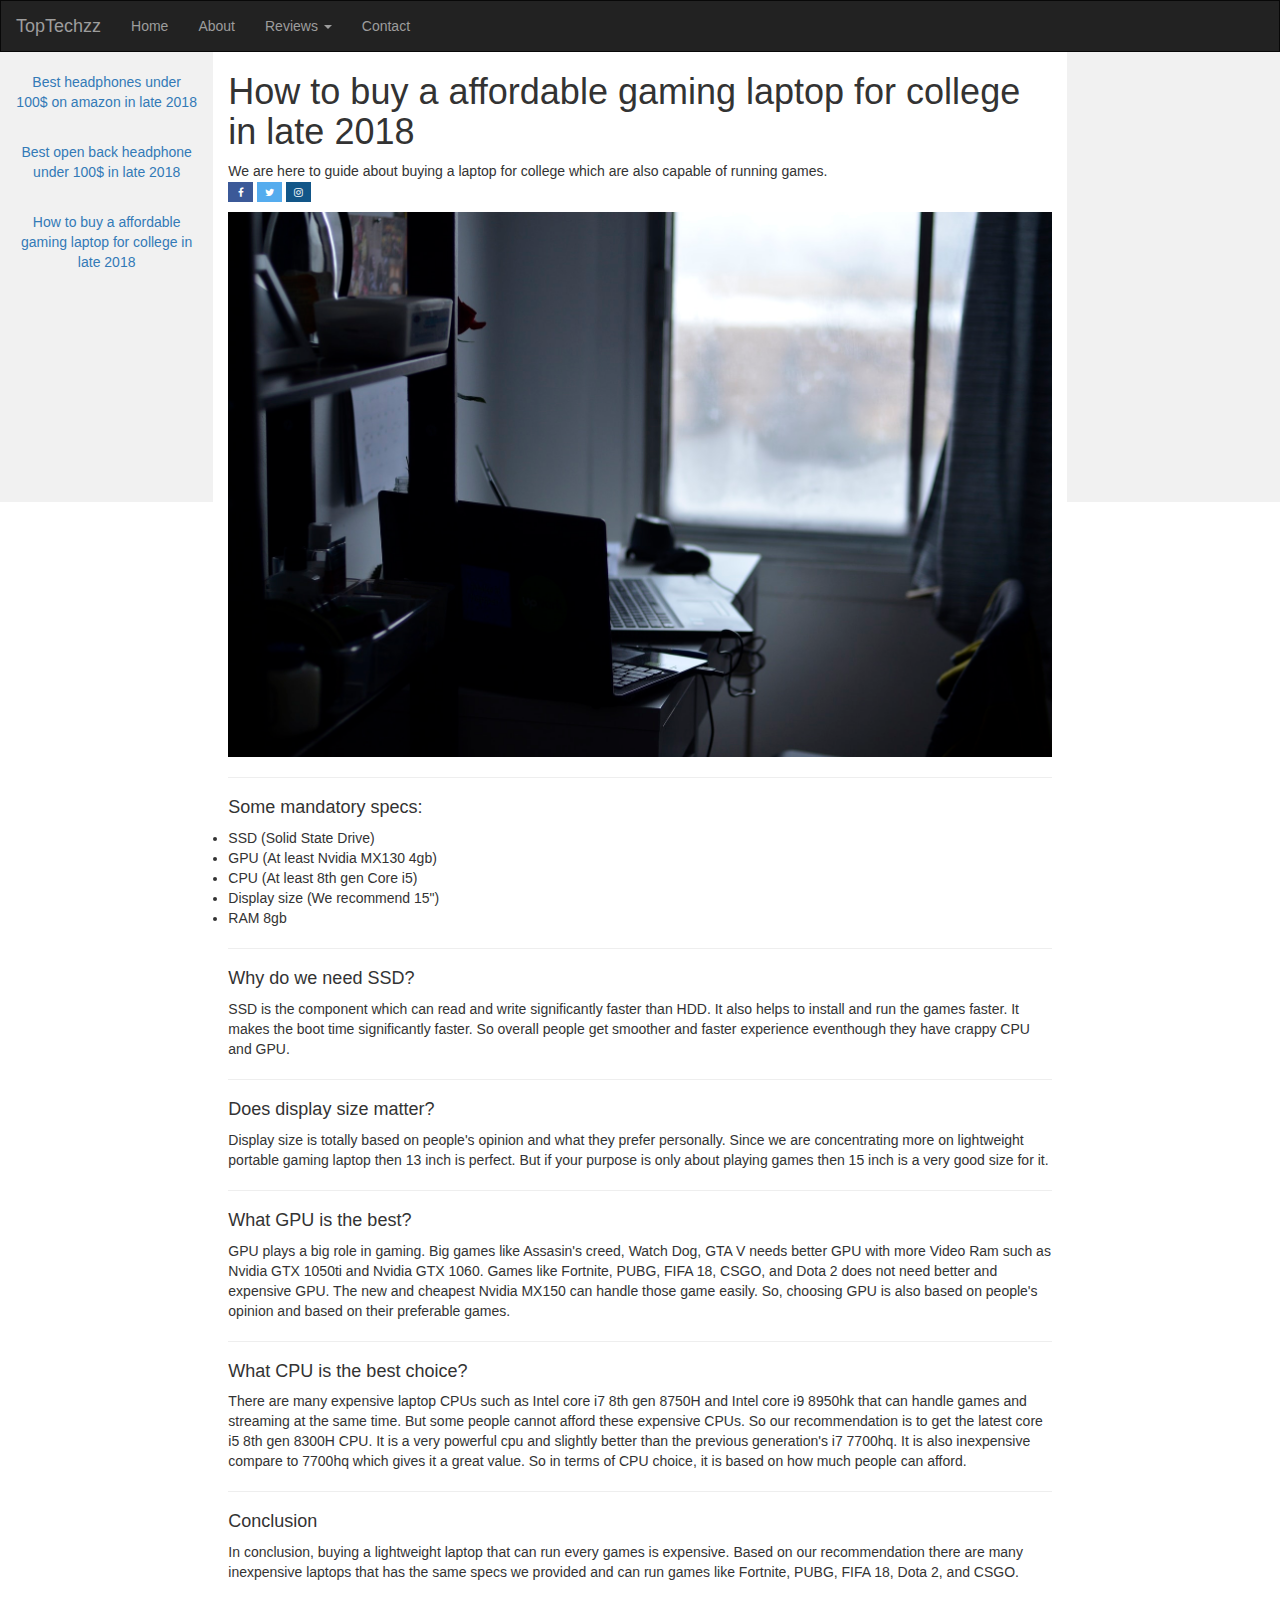
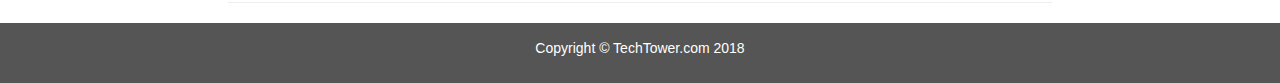
<file: html/laptops.html>
<!DOCTYPE html>
<html lang="en">
<head>
  <title>How to buy a affordable gaming laptop for college in late 2018</title>
  <meta charset="utf-8">
  <meta name="viewport" content="width=device-width, initial-scale=1">
  <link rel="stylesheet" href="https://maxcdn.bootstrapcdn.com/bootstrap/3.3.7/css/bootstrap.min.css">
  <script src="https://ajax.googleapis.com/ajax/libs/jquery/3.3.1/jquery.min.js"></script>
  <script src="https://maxcdn.bootstrapcdn.com/bootstrap/3.3.7/js/bootstrap.min.js"></script>
  <link rel="stylesheet" href="https://cdnjs.cloudflare.com/ajax/libs/font-awesome/4.7.0/css/font-awesome.min.css">
  <link href="css/laptop.css" rel="stylesheet" />
  <style>
    /* Remove the navbar's default margin-bottom and rounded borders */ 
    .navbar {
      margin-bottom: 0;
      border-radius: 0;
    }
    
    /* Set height of the grid so .sidenav can be 100% (adjust as needed) */
    .row.content {height: 450px}
    
    /* Set gray background color and 100% height */
    .sidenav {
      padding-top: 20px;
      background-color: #f1f1f1;
      height: 100%;
    }
    
    /* Set black background color, white text and some padding */
    footer {
      background-color: #555;
      color: white;
      padding: 15px;
    }
    
    /* On small screens, set height to 'auto' for sidenav and grid */
    @media screen and (max-width: 767px) {
      .sidenav {
        height: auto;
        padding: 15px;
      }
      .row.content {height:auto;} 
    }
  </style>
</head>
<body>

<nav class="navbar navbar-inverse">
  <div class="container-fluid">
    <div class="navbar-header">
      <button type="button" class="navbar-toggle" data-toggle="collapse" data-target="#myNavbar">
        <span class="icon-bar"></span>
        <span class="icon-bar"></span>
        <span class="icon-bar"></span>                        
      </button>
      <a class="navbar-brand" href="index.html">TopTechzz</a>
    </div>
    <div class="collapse navbar-collapse" id="myNavbar">
      <ul class="nav navbar-nav">
        <li><a href="index.html">Home</a></li>
        <li><a href="newabout.html">About</a></li>
        <li class="dropdown">
        <a class="dropdown-toggle" data-toggle="dropdown" href="#">Reviews
        <span class="caret"></span></a>
        <ul class="dropdown-menu">
          <li><a href="bestheadphones.html" id="linkcolor">Best headphones under 100$ <br>on amazon in late 2018</a></li>
		  <hr>
          <li><a href="bestopenbackheadphone.html" id="linkcolor">Best open-back headphone under <br>100$ on amazon in late 2018</a></li>
		  <hr>
          <li><a href="laptops.html" id="linkcolor">How to buy a affordable gaming laptop for college in late 2018</a></li>
		  <hr>
        </ul>
      </li>
        <li><a href="contracts.html">Contact</a></li>
      </ul>
      <ul  class="nav navbar-nav navbar-right">
        
      </ul>
    </div>
  </div>
</nav>
  
<div class="container-fluid text-center">    
  <div class="row content">
    <div class="col-sm-2 sidenav">
      <p><a href="bestheadphones.html">Best headphones under 100$ on amazon in late 2018 </a></p>
	  <br>
      <p><a href="bestopenbackheadphone.html">Best open back headphone under 100$ in late 2018 </a></p>
	  </br>
      <p><a href="laptops.html">How to buy a affordable gaming laptop for college in late 2018</a></p>
    </div>
    <div class="col-sm-8 text-left"> 
      <h1>How to buy a affordable gaming laptop for college in late 2018</h1>
      <p>We are here to guide about buying a laptop for college which are also capable of running games.<br>
	  <a href="https://www.facebook.com/toptechsandgaminggadgets/" class="fa fa-facebook"></a>
	  <a href="https://twitter.com/AndTechs" class="fa fa-twitter"></a>
	  <a href="https://www.instagram.com/_ctgg_" class="fa fa-instagram"></a></br></p>
	  	<div class="container-responsive">
			<img src="img/home.jpeg" alt="Avatar" class="img-responsive"></a>
			
	    </div> 
		<hr>
	<h4>Some mandatory specs:</h4>
      <li>SSD (Solid State Drive)</li>
	  <li>GPU (At least Nvidia MX130 4gb)</li>
	  <li>CPU (At least 8th gen Core i5)</li>
	  <li>Display size (We recommend 15")</li>
	  <li>RAM 8gb</li>
	  <hr>
	<h4>Why do we need SSD?</h4>
	<p>SSD is the component which can read and write significantly faster than HDD. It also helps to install and run the games faster. It makes the boot time significantly faster. So overall people get smoother and faster experience eventhough they have crappy CPU and GPU.</p>
    <hr>
	<h4>Does display size matter?</h4>
	<p> Display size is totally based on people's opinion and what they prefer personally. Since we are concentrating more on lightweight portable gaming laptop then 13 inch is perfect. But if your purpose is only about playing games then 15 inch is a very good size for it.</p>
	<hr>
	<h4> What GPU is the best?</h4>
	<p>GPU plays a big role in gaming. Big games like Assasin's creed, Watch Dog, GTA V needs better GPU with more Video Ram such as Nvidia GTX 1050ti and Nvidia GTX 1060.
	Games like Fortnite, PUBG, FIFA 18, CSGO, and Dota 2 does not need better and expensive GPU. The new and cheapest Nvidia MX150 can handle those game easily. 
	So, choosing GPU is also based on people's opinion and based on their preferable games.</a></p>
	<hr>
	<h4>What CPU is the best choice?</h4>
	<p>There are many expensive laptop CPUs such as Intel core i7 8th gen 8750H  and Intel core i9 8950hk that can handle games and streaming at the same time. But some people cannot afford these expensive CPUs. So our recommendation is to get the latest core i5 8th gen 8300H CPU. It is a very powerful cpu and slightly better than the previous generation's i7 7700hq. It is also inexpensive compare to 7700hq which gives it a great value. So in terms of CPU choice, it is based on how much people can afford.</p>
	<hr>
	<h4>Conclusion</h4>
	<p>In conclusion, buying a lightweight laptop that can run every games is expensive. Based on our recommendation there are many inexpensive laptops that has the same specs we provided and can run games like Fortnite, PUBG, FIFA 18, Dota 2, and CSGO.</p>
	<hr>
	</div>
	
    <div class="col-sm-2 sidenav">
      <script type="text/javascript">
amzn_assoc_placement = "adunit0";
amzn_assoc_search_bar = "false";
amzn_assoc_tracking_id = "fahim4292-20";
amzn_assoc_ad_mode = "manual";
amzn_assoc_ad_type = "smart";
amzn_assoc_marketplace = "amazon";
amzn_assoc_region = "US";
amzn_assoc_title = "Our Picks";
amzn_assoc_asins = "B01N1Q0M4O,B07BB7XN8C,B0764N2QL4,B07B7VFTN9";
amzn_assoc_linkid = "be40c5a7819a59a40009e3908eaf8a83";
</script>
<script src="//z-na.amazon-adsystem.com/widgets/onejs?MarketPlace=US"></script>
    </div>
  </div>
</div>

<footer class="container-fluid text-center">
  <p>Copyright &copy TechTower.com 2018</p>
</footer>

</body>
</html>
</file>
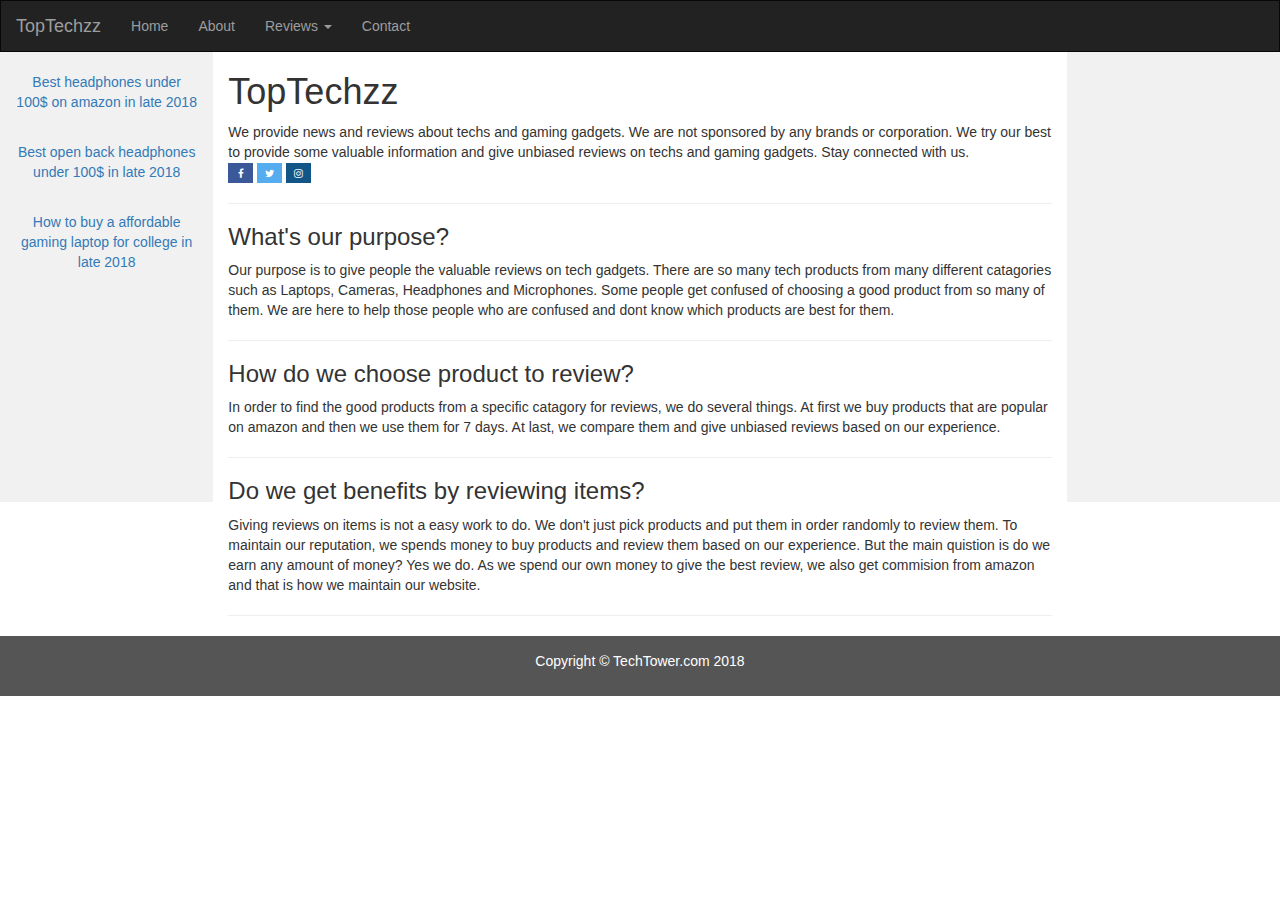
<file: html/newabout.html>
<!DOCTYPE html>
<html lang="en">
<head>
  <title>TechTower- Best reviews and guides about techs</title>
  <meta charset="utf-8">
  <meta name="viewport" content="width=device-width, initial-scale=1">
  <link rel="stylesheet" href="https://maxcdn.bootstrapcdn.com/bootstrap/3.3.7/css/bootstrap.min.css">
  <script src="https://ajax.googleapis.com/ajax/libs/jquery/3.3.1/jquery.min.js"></script>
  <script src="https://maxcdn.bootstrapcdn.com/bootstrap/3.3.7/js/bootstrap.min.js"></script>
  <link rel="stylesheet" href="https://cdnjs.cloudflare.com/ajax/libs/font-awesome/4.7.0/css/font-awesome.min.css">
  <link href="css/style.css" rel="stylesheet" />
  <style>
    /* Remove the navbar's default margin-bottom and rounded borders */ 
    .navbar {
      margin-bottom: 0;
      border-radius: 0;
    }
    
    /* Set height of the grid so .sidenav can be 100% (adjust as needed) */
    .row.content {height: 450px}
    
    /* Set gray background color and 100% height */
    .sidenav {
      padding-top: 20px;
      background-color: #f1f1f1;
      height: 100%;
    }
    
    /* Set black background color, white text and some padding */
    footer {
      background-color: #555;
      color: white;
      padding: 15px;
    }
    
    /* On small screens, set height to 'auto' for sidenav and grid */
    @media screen and (max-width: 767px) {
      .sidenav {
        height: auto;
        padding: 15px;
      }
      .row.content {height:auto;} 
    }
  </style>
</head>
<body>

<nav class="navbar navbar-inverse">
  <div class="container-fluid">
    <div class="navbar-header">
      <button type="button" class="navbar-toggle" data-toggle="collapse" data-target="#myNavbar">
        <span class="icon-bar"></span>
        <span class="icon-bar"></span>
        <span class="icon-bar"></span>                        
      </button>
      <a class="navbar-brand" href="index.html">TopTechzz</a>
    </div>
    <div class="collapse navbar-collapse" id="myNavbar">
      <ul class="nav navbar-nav">
        <li><a href="index.html">Home</a></li>
        <li><a href="newabout.html">About</a></li>
        <li class="dropdown">
        <a class="dropdown-toggle" data-toggle="dropdown" href="#">Reviews
        <span class="caret"></span></a>
        <ul class="dropdown-menu">
          <li><a href="bestheadphones.html" id="linkcolor">Best headphones under 100$ <br>on amazon in late 2018</a></li>
		  <hr>
          <li><a href="bestopenbackheadphone.html" id="linkcolor">Best open-back headphone under <br>100$ on amazon in late 2018</a></li>
		  <hr>
          <li><a href="laptops.html" id="linkcolor">How to buy a affordable gaming laptop for college in late 2018</a></li>
		  <hr>
        </ul>
      </li>
        <li><a href="contracts.html">Contact</a></li>
      </ul>
      <ul  class="nav navbar-nav navbar-right">
        
      </ul>
    </div>
  </div>
</nav>
  
<div class="container-fluid text-center">    
  <div class="row content">
    <div class="col-sm-2 sidenav">
      <p><a href="bestheadphones.html">Best headphones under 100$ on amazon in late 2018 </a></p>
	  <br>
      <p><a href="bestopenbackheadphone.html">Best open back headphones under 100$ in late 2018 </a></p>
	  </br>
      <p><a href="laptops.html">How to buy a affordable gaming laptop for college in late 2018</a></p>
    </div>
    <div class="col-sm-8 text-left"> 
      <h1>TopTechzz</h1>
      <p>We provide news and reviews about techs and gaming gadgets. 
	  We are not sponsored by any brands or corporation. 
	  We try our best to provide some valuable information and give unbiased reviews 
	  on techs and gaming gadgets. Stay connected with us.<br>
	  <a href="https://www.facebook.com/toptechsandgaminggadgets/" class="fa fa-facebook"></a>
	  <a href="https://twitter.com/AndTechs" class="fa fa-twitter"></a>
	  <a href="https://www.instagram.com/_ctgg_" class="fa fa-instagram"></a></br></p>
      <hr>
      <h3>What's our purpose?</h3>
      <p>Our purpose is to give people the valuable reviews on tech gadgets. There are so many tech products from many different catagories such as Laptops, Cameras, Headphones and Microphones. Some people get confused of choosing a good product from so many of them. We are here to help those people who are confused and dont know which products are best for them.</p>
	  <hr>
	  <h3>How do we choose product to review?</h3>
	  <p>In order to find the good products from a specific catagory for reviews, we do several things. At first we buy products that are popular on amazon and then we use them for 7 days. At last, we compare them and give unbiased reviews based on our experience.</p>
	  <hr>
	  <h3>Do we get benefits by reviewing items?</h3>
	  <p> Giving reviews on items is not a easy work to do. We don't just pick products and put them in order randomly to review them. To maintain our reputation, we spends money to buy products and review them based on our experience. But the main quistion is do we earn any amount of money? Yes we do. As we spend our own money to give the best review, we also get commision from amazon and that is how we maintain our website.</p> 
		<hr>
    </div>
	
    <div class="col-sm-2 sidenav">
		      <script type="text/javascript">
amzn_assoc_placement = "adunit0";
amzn_assoc_search_bar = "false";
amzn_assoc_tracking_id = "fahim4292-20";
amzn_assoc_ad_mode = "manual";
amzn_assoc_ad_type = "smart";
amzn_assoc_marketplace = "amazon";
amzn_assoc_region = "US";
amzn_assoc_title = "Our Picks";
amzn_assoc_asins = "B01N1Q0M4O,B07BB7XN8C,B0764N2QL4,B07B7VFTN9";
amzn_assoc_linkid = "be40c5a7819a59a40009e3908eaf8a83";
</script>
<script src="//z-na.amazon-adsystem.com/widgets/onejs?MarketPlace=US"></script>
    </div>
  </div>
</div>

<footer class="container-fluid text-center">
  <p>Copyright &copy TechTower.com 2018</p>
</footer>

</body>
</html>
</file>
<file: html/css/style.css>
/* Remove the navbar's default margin-bottom and rounded borders */ 
    .navbar {
      margin-bottom: 0;
      border-radius: 0;
    }
    
    /* Set height of the grid so .sidenav can be 100% (adjust as needed) */
    .row.content {height: 450px}
    
    /* Set gray background color and 100% height */
    .sidenav {
      padding-top: 20px;
      background-color: #f1f1f1;
      height: 100%;
    }
    
    /* Set black background color, white text and some padding */
    footer {
      background-color: #555;
      color: white;
      padding: 15px;
    }
    
    /* On small screens, set height to 'auto' for sidenav and grid */
    @media screen and (max-width: 767px) {
      .sidenav {
        height: auto;
        padding: 15px;
      }
      .row.content {height:auto;} 
    }
	.fa {
		padding: 5px;
		font-size: 10px;
		width: 25px;
		text-align: center;
		text-decoration: none;
		margin: 0px 0px;
	}

	.fa:hover {
		opacity: 0.7;
	}

	.fa-facebook {
		background: #3B5998;
		color: white;
	}
	.fa-twitter {
		background: #55ACEE;
		color: white;
	}
	.fa-instagram {
		background: #125688;
		color: white;
	}
	
	.container-responsive {
    position: relative;
    width: 60%;
	margin: 0px;
	
}

.img-responsive {
  opacity: 1;
  display: block;
  height: auto;
  width: auto;
  transition: .5s ease;
  backface-visibility: hidden;
}

.middle {
  transition: .5s ease;
  opacity: 0;
  position: absolute;
  top: 50%;
  left: 50%;
  transform: translate(-50%, -50%);
  -ms-transform: translate(-50%, -50%);
  text-align: center;
}

.container-responsive:hover .img-responsive {
  opacity: 0.3;
}

.container-responsive:hover .middle {
  opacity: 1;
}

.text {
  background-color: #4CAF50;
  color: white;
  font-size: 12px;
  padding: 12px 24px;
}
#linkcolor{
	color: green;
}
</file>
<file: html/css/bestheadphones.css>
/* Remove the navbar's default margin-bottom and rounded borders */ 
    .navbar {
      margin-bottom: 0;
      border-radius: 0;
    }
    
    /* Set height of the grid so .sidenav can be 100% (adjust as needed) */
    .row.content {height: 450px}
    
    /* Set gray background color and 100% height */
    .sidenav {
      padding-top: 20px;
      background-color: #f1f1f1;
      height: 100%;
    }
    
    /* Set black background color, white text and some padding */
    footer {
      background-color: #555;
      color: white;
      padding: 15px;
    }
    
    /* On small screens, set height to 'auto' for sidenav and grid */
    @media screen and (max-width: 767px) {
      .sidenav {
        height: auto;
        padding: 15px;
      }
      .row.content {height:auto;} 
    }
	.fa {
		padding: 5px;
		font-size: 10px;
		width: 25px;
		text-align: center;
		text-decoration: none;
		margin: 0px 0px;
	}

	.fa:hover {
		opacity: 0.7;
	}

	.fa-facebook {
		background: #3B5998;
		color: white;
	}
	.fa-twitter {
		background: #55ACEE;
		color: white;
	}
	.fa-instagram {
		background: #125688;
		color: white;
	}
	
	.container-responsive {
    position: relative;
    width: 75%;
	margin: 0px;
	
}

.img-responsive {
  opacity: 1;
  display: block;
  height: auto;
  width: auto;
  transition: .5s ease;
  backface-visibility: hidden;
}

.middle {
  transition: .5s ease;
  opacity: 0;
  position: absolute;
  top: 50%;
  left: 50%;
  transform: translate(-50%, -50%);
  -ms-transform: translate(-50%, -50%);
  text-align: center;
}

.container-responsive:hover .img-responsive {
  opacity: 0.3;
}

.container-responsive:hover .middle {
  opacity: 1;
}

.text {
  background-color: #4CAF50;
  color: white;
  font-size: 12px;
  padding: 12px 24px;
}
#linkcolor{
	color: green;
}
</file>
<file: html/css/openbackheadphone.css>
/* Remove the navbar's default margin-bottom and rounded borders */ 
    .navbar {
      margin-bottom: 0;
      border-radius: 0;
    }
    
    /* Set height of the grid so .sidenav can be 100% (adjust as needed) */
    .row.content {height: 450px}
    
    /* Set gray background color and 100% height */
    .sidenav {
      padding-top: 20px;
      background-color: #f1f1f1;
      height: 100%;
    }
    
    /* Set black background color, white text and some padding */
    footer {
      background-color: #555;
      color: white;
      padding: 15px;
    }
    
    /* On small screens, set height to 'auto' for sidenav and grid */
    @media screen and (max-width: 767px) {
      .sidenav {
        height: auto;
        padding: 15px;
      }
      .row.content {height:auto;} 
    }
	.fa {
		padding: 5px;
		font-size: 10px;
		width: 25px;
		text-align: center;
		text-decoration: none;
		margin: 0px 0px;
	}

	.fa:hover {
		opacity: 0.7;
	}

	.fa-facebook {
		background: #3B5998;
		color: white;
	}
	.fa-twitter {
		background: #55ACEE;
		color: white;
	}
	.fa-instagram {
		background: #125688;
		color: white;
	}
	
	.container-responsive {
    position: relative;
    width: 100%;
	margin: 0px;
	
}

.img-responsive {
  opacity: 1;
  display: block;
  height: auto;
  width: auto;
  transition: .5s ease;
  backface-visibility: hidden;
}

.middle {
  transition: .5s ease;
  opacity: 0;
  position: absolute;
  top: 50%;
  left: 50%;
  transform: translate(-50%, -50%);
  -ms-transform: translate(-50%, -50%);
  text-align: center;
}

.container-responsive:hover .img-responsive {
  opacity: 0.3;
}

.container-responsive:hover .middle {
  opacity: 1;
}

.text {
  background-color: #4CAF50;
  color: white;
  font-size: 12px;
  padding: 12px 24px;
}
#linkcolor{
	color: green;
}
</file>
<file: html/css/laptop.css>
/* Remove the navbar's default margin-bottom and rounded borders */ 
    .navbar {
      margin-bottom: 0;
      border-radius: 0;
    }
    
    /* Set height of the grid so .sidenav can be 100% (adjust as needed) */
    .row.content {height: 450px}
    
    /* Set gray background color and 100% height */
    .sidenav {
      padding-top: 20px;
      background-color: #f1f1f1;
      height: 100%;
    }
    
    /* Set black background color, white text and some padding */
    footer {
      background-color: #555;
      color: white;
      padding: 15px;
    }
    
    /* On small screens, set height to 'auto' for sidenav and grid */
    @media screen and (max-width: 767px) {
      .sidenav {
        height: auto;
        padding: 15px;
      }
      .row.content {height:auto;} 
    }
	.fa {
		padding: 5px;
		font-size: 10px;
		width: 25px;
		text-align: center;
		text-decoration: none;
		margin: 0px 0px;
	}

	.fa:hover {
		opacity: 0.7;
	}

	.fa-facebook {
		background: #3B5998;
		color: white;
	}
	.fa-twitter {
		background: #55ACEE;
		color: white;
	}
	.fa-instagram {
		background: #125688;
		color: white;
	}
	
	.container-responsive {
    position: relative;
    width: 100%;
	margin: 0px;
	
}



.text {
  background-color: #4CAF50;
  color: white;
  font-size: 12px;
  padding: 12px 24px;
}
#linkcolor{
	color: green;
}
</file>
